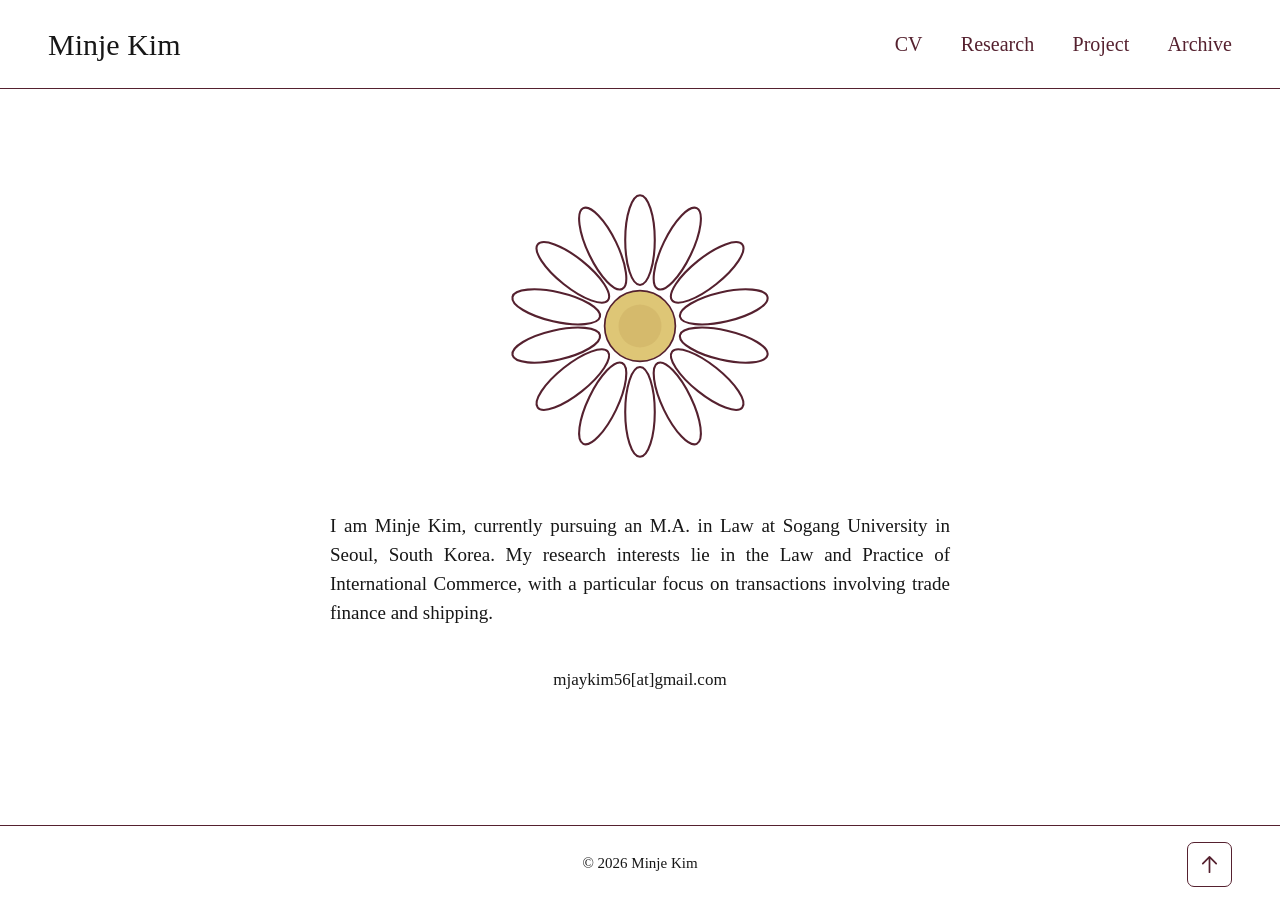
<file: index.html>
<!doctype html>
<html lang="en-GB">
<head>
  <meta charset="utf-8">
  <meta name="viewport" content="width=device-width, initial-scale=1">
  <meta name="theme-color" content="#ffffff">
  <meta name="description" content="Academic homepage of Minje Kim, MA student in Law at Sogang University.">
  <link rel="stylesheet" href="./style.css?v=oxford-wine-titles-20261118-v1">
  <title>Minje Kim | Academic Homepage</title>
</head>
<body>
  <a class="skip-link" href="#main">Skip to content</a>
  <header class="site-header" id="top">
    <div class="container header-inner">
      <a class="brand" href="./index.html" aria-label="Minje Kim — Home">Minje Kim</a>
      <nav class="main-nav" aria-label="Main navigation">
        <a href="./cv.html">CV</a>
        <a href="./research.html">Research</a>
        <a href="./project.html">Project</a>
        <a href="./archive.html">Archive</a>
      </nav>
    </div>
  </header>
  <main id="main" class="intro-main">
    <div class="container intro-content">
      <h1 class="visually-hidden">Minje Kim — Academic Homepage</h1>
      <button class="daisy-button" type="button" aria-label="Daisy petals: tap to rotate or pause" aria-pressed="false">
        <svg class="daisy-svg" viewBox="0 0 220 220" xmlns="http://www.w3.org/2000/svg" aria-hidden="true" focusable="false">
          <g class="petal-ring" fill="#fff" stroke="#55212f" stroke-width="1.65" stroke-linejoin="round">
            <ellipse cx="110" cy="42" rx="11.7" ry="35.5"/>
            <ellipse cx="110" cy="42" rx="11.7" ry="35.5" transform="rotate(25.714 110 110)"/>
            <ellipse cx="110" cy="42" rx="11.7" ry="35.5" transform="rotate(51.429 110 110)"/>
            <ellipse cx="110" cy="42" rx="11.7" ry="35.5" transform="rotate(77.143 110 110)"/>
            <ellipse cx="110" cy="42" rx="11.7" ry="35.5" transform="rotate(102.857 110 110)"/>
            <ellipse cx="110" cy="42" rx="11.7" ry="35.5" transform="rotate(128.571 110 110)"/>
            <ellipse cx="110" cy="42" rx="11.7" ry="35.5" transform="rotate(154.286 110 110)"/>
            <ellipse cx="110" cy="42" rx="11.7" ry="35.5" transform="rotate(180.000 110 110)"/>
            <ellipse cx="110" cy="42" rx="11.7" ry="35.5" transform="rotate(205.714 110 110)"/>
            <ellipse cx="110" cy="42" rx="11.7" ry="35.5" transform="rotate(231.429 110 110)"/>
            <ellipse cx="110" cy="42" rx="11.7" ry="35.5" transform="rotate(257.143 110 110)"/>
            <ellipse cx="110" cy="42" rx="11.7" ry="35.5" transform="rotate(282.857 110 110)"/>
            <ellipse cx="110" cy="42" rx="11.7" ry="35.5" transform="rotate(308.571 110 110)"/>
            <ellipse cx="110" cy="42" rx="11.7" ry="35.5" transform="rotate(334.286 110 110)"/>
          </g>
          <g class="flower-centre">
            <circle cx="110" cy="110" r="28" fill="#dec676" stroke="#55212f" stroke-width="1.35"/>
            <circle cx="110" cy="110" r="17" fill="#cdb164" opacity=".52"/>
          </g>
        </svg>
      </button>
      <p class="intro-paragraph">I am Minje Kim, currently pursuing an M.A. in Law at Sogang University in Seoul, South Korea. My research interests lie in the Law and Practice of International Commerce, with a particular focus on transactions involving trade finance and shipping.</p>
      <p class="intro-email">mjaykim56[at]gmail.com</p>
    </div>
  </main>
  <footer class="site-footer">
    <div class="container footer-inner">
      <span class="footer-spacer" aria-hidden="true"></span>
      <span class="footer-copyright">© <span id="year">2026</span> Minje Kim</span>
      <a class="back-to-top" href="#top" aria-label="Back to top" title="Back to top">
        <svg viewBox="0 0 24 24" aria-hidden="true" focusable="false"><path d="M12 20V4M5 11l7-7 7 7"/></svg>
      </a>
    </div>
  </footer>
  <script src="./script.js?v=oxford-wine-daisy-20261118-v2" defer></script>
</body>
</html>
</file>
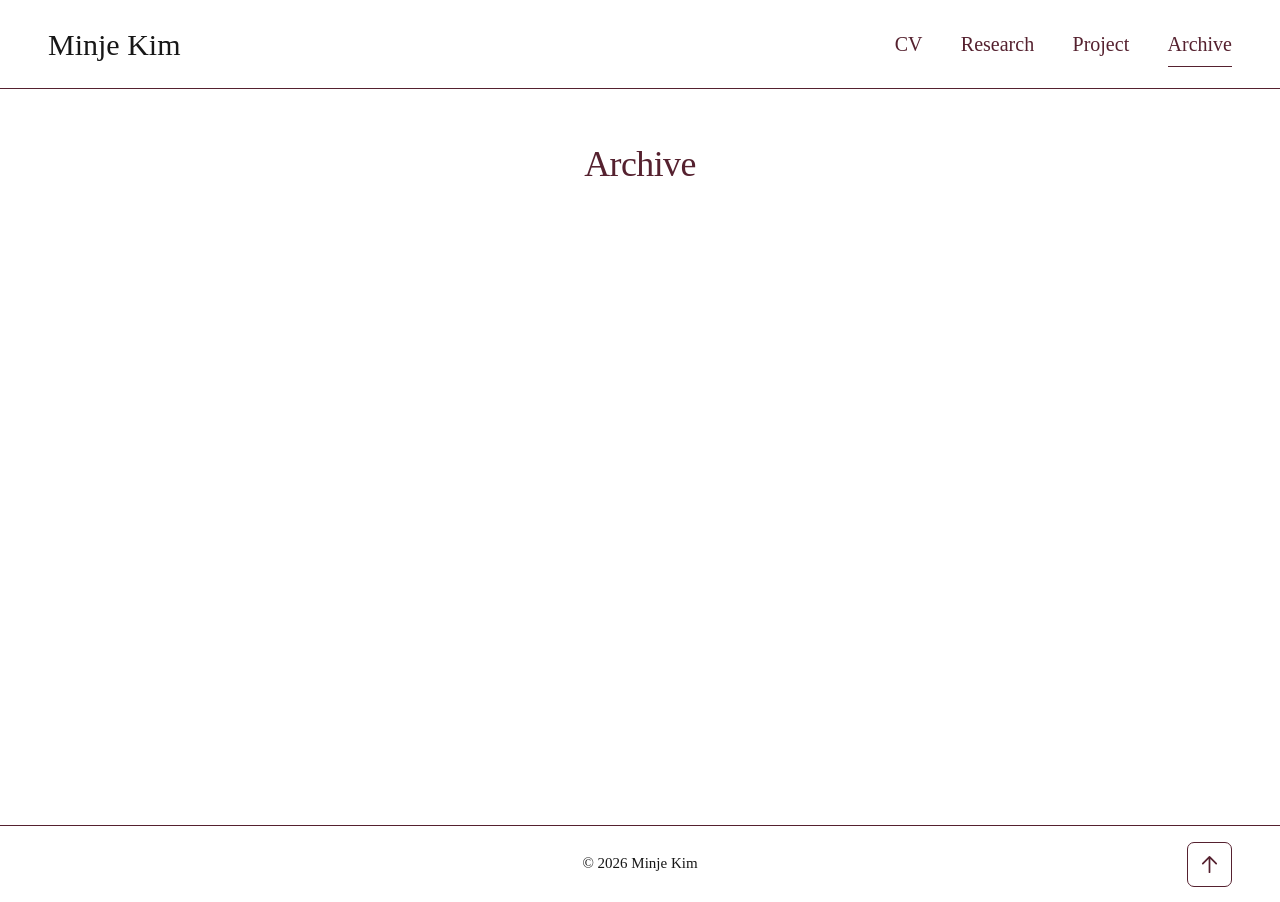
<file: archive.html>
<!doctype html>
<html lang="en-GB">
<head>
  <meta charset="utf-8">
  <meta name="viewport" content="width=device-width, initial-scale=1">
  <meta name="theme-color" content="#ffffff">
  <meta name="description" content="Archive page of Minje Kim.">
  <link rel="stylesheet" href="./style.css?v=oxford-wine-titles-unified-20261118-v2">
  <!-- Explicit page-title sizing: same dimensions as CV and Research. -->
  <style>
    .page-heading h1 { font-size: clamp(31px, 2.8vw, 36px); }
    @media (max-width: 620px) { .page-heading h1 { font-size: 29px; } }
  </style>
  <title>Minje Kim | Archive</title>
</head>
<body>
  <a class="skip-link" href="#main">Skip to content</a>
  <header class="site-header" id="top">
    <div class="container header-inner">
      <a class="brand" href="./index.html" aria-label="Minje Kim — Home">Minje Kim</a>
      <nav class="main-nav" aria-label="Main navigation">
        <a href="./cv.html">CV</a>
        <a href="./research.html">Research</a>
        <a href="./project.html">Project</a>
        <a href="./archive.html" aria-current="page">Archive</a>
      </nav>
    </div>
  </header>
  <main id="main" class="page-main">
    <div class="container page-container">
      <div class="page-heading">
        <h1>Archive</h1>
      </div>
      <section class="empty-page" aria-label="Archive content">
        <!-- Add archive items here when ready. -->
      </section>
    </div>
  </main>
  <footer class="site-footer">
    <div class="container footer-inner">
      <span class="footer-spacer" aria-hidden="true"></span>
      <span class="footer-copyright">© <span id="year">2026</span> Minje Kim</span>
      <a class="back-to-top" href="#top" aria-label="Back to top" title="Back to top">
        <svg viewBox="0 0 24 24" aria-hidden="true" focusable="false"><path d="M12 20V4M5 11l7-7 7 7"/></svg>
      </a>
    </div>
  </footer>
  <script src="./script.js?v=oxford-wine-daisy-20261118-v2" defer></script>
</body>
</html>
</file>
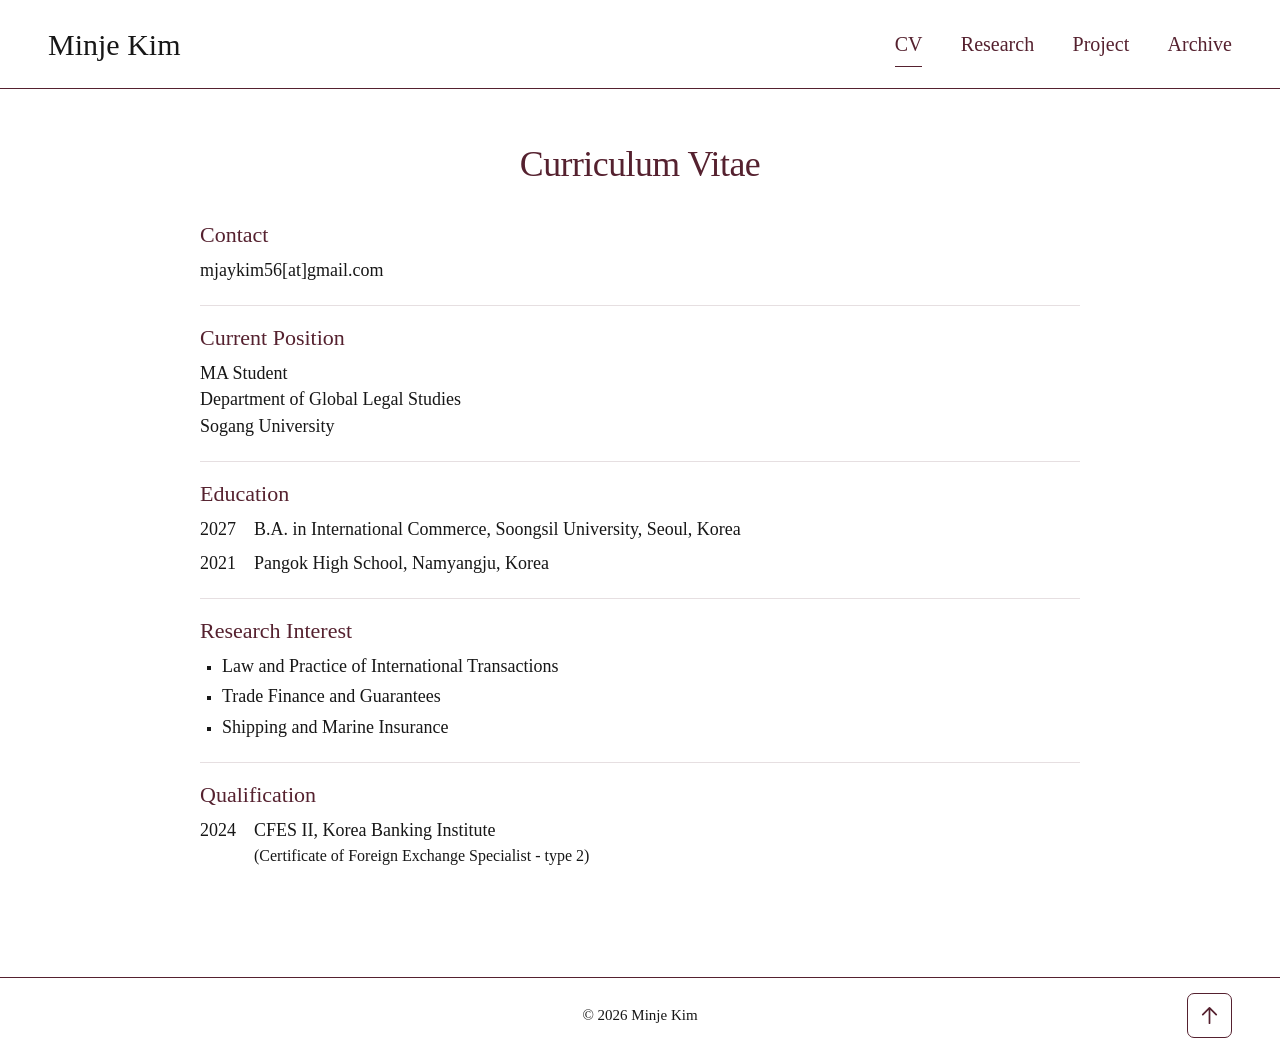
<file: cv.html>
<!doctype html>
<html lang="en-GB">
<head>
  <meta charset="utf-8">
  <meta name="viewport" content="width=device-width, initial-scale=1">
  <meta name="theme-color" content="#ffffff">
  <meta name="description" content="Curriculum Vitae of Minje Kim.">
  <link rel="stylesheet" href="./style.css?v=oxford-wine-titles-20261118-v1">
  <title>Minje Kim | CV</title>
</head>
<body>
  <a class="skip-link" href="#main">Skip to content</a>
  <header class="site-header" id="top">
    <div class="container header-inner">
      <a class="brand" href="./index.html" aria-label="Minje Kim — Home">Minje Kim</a>
      <nav class="main-nav" aria-label="Main navigation">
        <a href="./cv.html" aria-current="page">CV</a>
        <a href="./research.html">Research</a>
        <a href="./project.html">Project</a>
        <a href="./archive.html">Archive</a>
      </nav>
    </div>
  </header>
  <main id="main" class="page-main">
    <div class="container page-container">
      <div class="page-heading">
        <h1>Curriculum Vitae</h1>
      </div>
      <div class="cv-sections">
        <section class="cv-section" aria-labelledby="contact-heading">
          <h2 id="contact-heading">Contact</h2>
          <div class="section-body">
            <p><a class="contact-email" href="mailto:mjaykim56@gmail.com">mjaykim56[at]gmail.com</a></p>
          </div>
        </section>

        <section class="cv-section" aria-labelledby="position-heading">
          <h2 id="position-heading">Current Position</h2>
          <div class="section-body">
            <p>MA Student<br>
            Department of Global Legal Studies<br>
            Sogang University</p>
          </div>
        </section>

        <section class="cv-section" aria-labelledby="education-heading">
          <h2 id="education-heading">Education</h2>
          <div class="section-body year-list">
            <div class="year-row">
              <time class="year" datetime="2027">2027</time>
              <div>B.A. in International Commerce, Soongsil University, Seoul, Korea</div>
            </div>
            <div class="year-row">
              <time class="year" datetime="2021">2021</time>
              <div>Pangok High School, Namyangju, Korea</div>
            </div>
            <!-- To add a degree, duplicate a .year-row and edit the year and description. -->
          </div>
        </section>

        <section class="cv-section" aria-labelledby="interests-heading">
          <h2 id="interests-heading">Research Interest</h2>
          <div class="section-body">
            <ul class="research-list">
              <li>Law and Practice of International Transactions</li>
              <li>Trade Finance and Guarantees</li>
              <li>Shipping and Marine Insurance</li>
            </ul>
          </div>
        </section>

        <section class="cv-section" aria-labelledby="qualification-heading">
          <h2 id="qualification-heading">Qualification</h2>
          <div class="section-body year-list">
            <div class="year-row">
              <time class="year" datetime="2024">2024</time>
              <div>CFES II, Korea Banking Institute
                <div class="qualification-note">(Certificate of Foreign Exchange Specialist - type 2)</div>
              </div>
            </div>
          </div>
        </section>
      </div>
    </div>
  </main>
  <footer class="site-footer">
    <div class="container footer-inner">
      <span class="footer-spacer" aria-hidden="true"></span>
      <span class="footer-copyright">© <span id="year">2026</span> Minje Kim</span>
      <a class="back-to-top" href="#top" aria-label="Back to top" title="Back to top">
        <svg viewBox="0 0 24 24" aria-hidden="true" focusable="false"><path d="M12 20V4M5 11l7-7 7 7"/></svg>
      </a>
    </div>
  </footer>
  <script src="./script.js?v=oxford-wine-daisy-20261118-v2" defer></script>
</body>
</html>
</file>
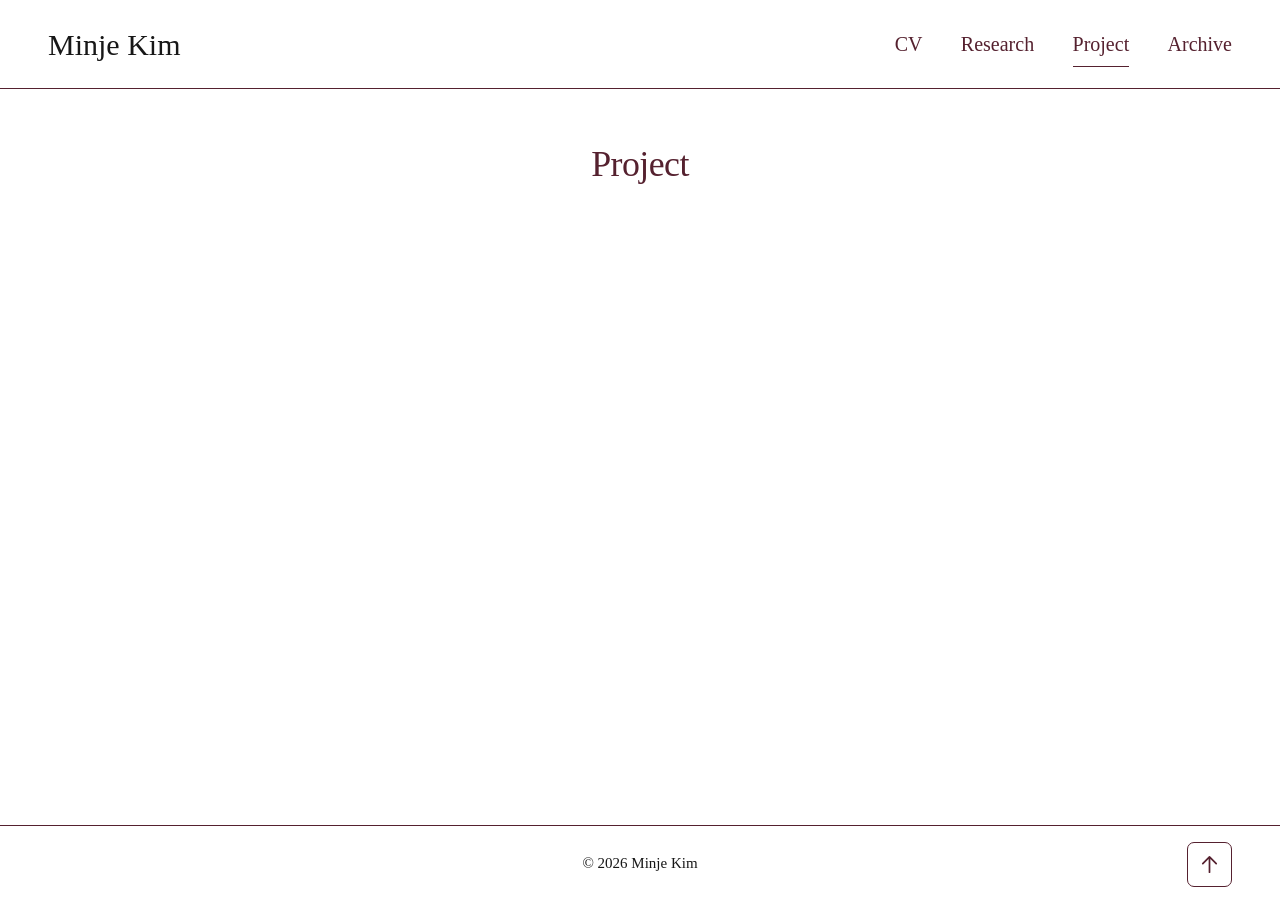
<file: project.html>
<!doctype html>
<html lang="en-GB">
<head>
  <meta charset="utf-8">
  <meta name="viewport" content="width=device-width, initial-scale=1">
  <meta name="theme-color" content="#ffffff">
  <meta name="description" content="Project page of Minje Kim.">
  <link rel="stylesheet" href="./style.css?v=oxford-wine-titles-unified-20261118-v2">
  <!-- Explicit page-title sizing: same dimensions as CV and Research. -->
  <style>
    .page-heading h1 { font-size: clamp(31px, 2.8vw, 36px); }
    @media (max-width: 620px) { .page-heading h1 { font-size: 29px; } }
  </style>
  <title>Minje Kim | Project</title>
</head>
<body>
  <a class="skip-link" href="#main">Skip to content</a>
  <header class="site-header" id="top">
    <div class="container header-inner">
      <a class="brand" href="./index.html" aria-label="Minje Kim — Home">Minje Kim</a>
      <nav class="main-nav" aria-label="Main navigation">
        <a href="./cv.html">CV</a>
        <a href="./research.html">Research</a>
        <a href="./project.html" aria-current="page">Project</a>
        <a href="./archive.html">Archive</a>
      </nav>
    </div>
  </header>
  <main id="main" class="page-main">
    <div class="container page-container">
      <div class="page-heading">
        <h1>Project</h1>
      </div>
      <section class="empty-page" aria-label="Project content">
        <!-- Add project items here when ready. -->
      </section>
    </div>
  </main>
  <footer class="site-footer">
    <div class="container footer-inner">
      <span class="footer-spacer" aria-hidden="true"></span>
      <span class="footer-copyright">© <span id="year">2026</span> Minje Kim</span>
      <a class="back-to-top" href="#top" aria-label="Back to top" title="Back to top">
        <svg viewBox="0 0 24 24" aria-hidden="true" focusable="false"><path d="M12 20V4M5 11l7-7 7 7"/></svg>
      </a>
    </div>
  </footer>
  <script src="./script.js?v=oxford-wine-daisy-20261118-v2" defer></script>
</body>
</html>
</file>
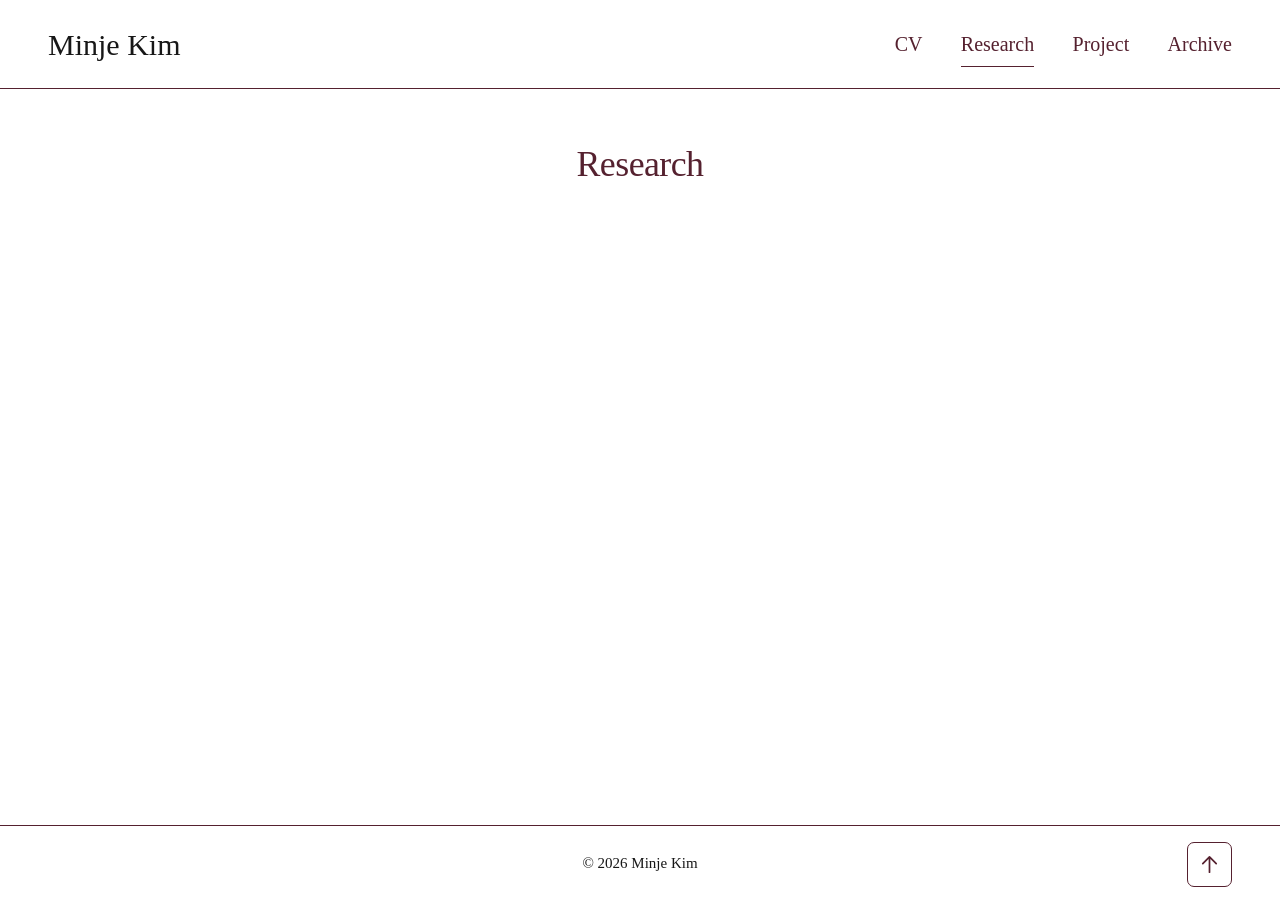
<file: research.html>
<!doctype html>
<html lang="en-GB">
<head>
  <meta charset="utf-8">
  <meta name="viewport" content="width=device-width, initial-scale=1">
  <meta name="theme-color" content="#ffffff">
  <meta name="description" content="Research page of Minje Kim.">
  <link rel="stylesheet" href="./style.css?v=oxford-wine-titles-20261118-v1">
  <title>Minje Kim | Research</title>
</head>
<body>
  <a class="skip-link" href="#main">Skip to content</a>
  <header class="site-header" id="top">
    <div class="container header-inner">
      <a class="brand" href="./index.html" aria-label="Minje Kim — Home">Minje Kim</a>
      <nav class="main-nav" aria-label="Main navigation">
        <a href="./cv.html">CV</a>
        <a href="./research.html" aria-current="page">Research</a>
        <a href="./project.html">Project</a>
        <a href="./archive.html">Archive</a>
      </nav>
    </div>
  </header>
  <main id="main" class="page-main">
    <div class="container page-container">
      <div class="page-heading">
        <h1>Research</h1>
      </div>
      <section class="empty-page" aria-label="Research content">
        <!-- Add research items here when ready. -->
      </section>
    </div>
  </main>
  <footer class="site-footer">
    <div class="container footer-inner">
      <span class="footer-spacer" aria-hidden="true"></span>
      <span class="footer-copyright">© <span id="year">2026</span> Minje Kim</span>
      <a class="back-to-top" href="#top" aria-label="Back to top" title="Back to top">
        <svg viewBox="0 0 24 24" aria-hidden="true" focusable="false"><path d="M12 20V4M5 11l7-7 7 7"/></svg>
      </a>
    </div>
  </footer>
  <script src="./script.js?v=oxford-wine-daisy-20261118-v2" defer></script>
</body>
</html>
</file>
<file: style.css>
/* Minje Kim — white, black and Oxford Wine. No indigo is used. */
:root {
  --background: #ffffff;
  --ink: #171717;
  --accent: #55212f;
  --rule: #e6dfe1;
  --flower-yellow: #dec676;
  --flower-yellow-inner: #cdb164;
  --font: "Times New Roman", Times, Georgia, serif;
}

*, *::before, *::after { box-sizing: border-box; }
html { scroll-behavior: smooth; scroll-padding-top: 105px; }
body {
  margin: 0;
  background: var(--background);
  color: var(--ink);
  font: 17px/1.55 var(--font);
  -webkit-font-smoothing: antialiased;
}
a { color: inherit; }
a:focus-visible, button:focus-visible { outline: 2px solid var(--accent); outline-offset: 5px; }
.container { width: min(calc(100% - 96px), 1220px); margin-inline: auto; }
.visually-hidden {
  position: absolute !important; width: 1px; height: 1px;
  padding: 0; margin: -1px; overflow: hidden;
  clip: rect(0,0,0,0); white-space: nowrap; border: 0;
}
.skip-link {
  position: absolute; z-index: 100; top: -95px; left: 14px;
  padding: 9px 14px; background: var(--accent); color: white;
  text-decoration: none;
}
.skip-link:focus { top: 12px; }

/* Consistent white header and wine-coloured navigation. */
.site-header {
  position: sticky; top: 0; z-index: 20;
  background: rgba(255,255,255,.98);
  border-bottom: 1.5px solid var(--accent);
}
.header-inner {
  min-height: 88px; display: flex;
  align-items: center; justify-content: space-between; gap: 32px;
}
.brand {
  color: var(--ink); text-decoration: none; font-size: 30px;
  line-height: 1.1; white-space: nowrap;
}
.main-nav {
  display: flex; justify-content: flex-end; align-items: center;
  gap: clamp(20px, 3vw, 50px);
}
.main-nav a {
  color: var(--accent); text-decoration: none;
  font-size: 20px; line-height: 1.2; padding: 10px 0;
  border-bottom: 1px solid transparent;
  transition: border-color .18s ease;
}
.main-nav a:hover, .main-nav a[aria-current="page"] { border-bottom-color: var(--accent); }

/* Home page: daisy centred above an editorially set paragraph. */
.intro-main {
  min-height: calc(100svh - 88px - 76px);
  display: flex; align-items: center; justify-content: center;
}
.intro-content {
  display: flex; flex-direction: column; align-items: center;
  width: 100%; padding-top: 45px; padding-bottom: 54px;
  transform: translateY(-12px);
}
.daisy-button {
  appearance: none; border: 0; padding: 0; margin: 0;
  background: transparent; display: flex; align-items: center;
  justify-content: center; width: min(26vw, 278px); height: auto;
  cursor: pointer; touch-action: manipulation;
}
.daisy-svg { width: 100%; height: auto; display: block; overflow: visible; }
/* The petal ring is rotated by script.js using an SVG transform.
   This avoids touch-hover conflicts and retains its exact angle when paused. */
/* No CSS transform on the ring: its SVG transform attribute is updated by JavaScript. */
.intro-paragraph {
  width: min(100%, 620px); margin: 46px auto 0;
  color: var(--ink); font-size: 19px; line-height: 1.53;
  text-align: justify; text-align-last: left;
  text-justify: inter-word; hyphens: auto;
}
.intro-email { margin: 40px 0 0; color: var(--ink); font-size: 17px; text-align: center; }

/* The CV reads like a printed academic document; no panels or title underline. */
.page-main { min-height: calc(100svh - 164px); padding: 54px 0 88px; }
.page-container { max-width: 880px; }
.page-heading { padding: 0; border: 0; text-align: center; margin-bottom: 36px; }
.page-heading h1 {
  margin: 0; color: var(--accent); font-size: clamp(31px, 2.8vw, 36px);
  font-weight: 400; line-height: 1.18; letter-spacing: -.015em;
}
.cv-section {
  padding: 18px 0 21px;
  border-bottom: 1px solid var(--rule);
}
.cv-section:first-child { padding-top: 0; }
.cv-section:last-child { border-bottom: 0; }
.cv-section h2 {
  color: var(--accent); font-size: 22px; line-height: 1.27;
  font-weight: 400; margin: 0 0 8px;
}
.section-body {
  color: var(--ink); font-size: 18px; line-height: 1.48;
  min-width: 0;
}
.section-body p { margin: 0; }
.contact-email { text-decoration: none; }
.contact-email:hover { text-decoration: underline; text-decoration-color: var(--accent); text-underline-offset: 3px; }
.year-list { display: grid; gap: 8px; }
.year-row {
  display: grid; grid-template-columns: 46px minmax(0,1fr);
  gap: 8px; align-items: start;
}
.year { color: var(--ink); font-variant-numeric: tabular-nums; }
.research-list { margin: 0; padding-left: 22px; list-style-type: square; }
.research-list li { padding-left: 0; }
.research-list li + li { margin-top: 4px; }
.research-list li::marker { color: #171717; font-size: .72em; }
.qualification-note { font-size: 16px; margin-top: 1px; }
.empty-page { min-height: 320px; }

/* Quiet white footer with wine line and bordered arrow. */
.site-footer { background: #fff; border-top: 1px solid var(--accent); }
.footer-inner {
  display: grid; grid-template-columns: 1fr auto 1fr;
  align-items: center; gap: 20px; min-height: 76px;
}
.footer-copyright { justify-self: center; color: var(--ink); font-size: 15px; white-space: nowrap; }
.back-to-top {
  justify-self: end; width: 45px; height: 45px;
  border: 1.3px solid var(--accent); border-radius: 7px;
  background: #fff; color: var(--accent);
  display: inline-flex; justify-content: center; align-items: center;
  transition: background .18s ease, color .18s ease;
}
.back-to-top svg {
  width: 23px; height: 23px; fill: none; stroke: currentColor;
  stroke-width: 1.8; stroke-linecap: round; stroke-linejoin: round;
}
.back-to-top:hover { background: var(--accent); color: #fff; }

@media (max-width: 850px) {
  .container { width: min(calc(100% - 52px), 1220px); }
  .header-inner { min-height: 82px; gap: 18px; }
  .brand { font-size: 27px; }
  .main-nav { gap: 20px; }
  .main-nav a { font-size: 18px; }
  .daisy-button { width: min(42vw, 260px); }
  .intro-main { min-height: calc(100svh - 82px - 76px); }
  .intro-paragraph { font-size: 18px; }
}
@media (max-width: 620px) {
  html { scroll-padding-top: 130px; }
  .container { width: calc(100% - 38px); }
  .header-inner {
    min-height: 0; flex-direction: column; align-items: flex-start;
    justify-content: center; padding: 16px 0 13px; gap: 9px;
  }
  .brand { font-size: 26px; }
  .main-nav { width: 100%; flex-wrap: nowrap; justify-content: space-between; gap: 8px; }
  .main-nav a { font-size: clamp(15px, 3.8vw, 18px); padding: 6px 0; }
  .intro-main { min-height: calc(100svh - 116px - 70px); }
  .intro-content { padding: 45px 0 49px; transform: none; }
  .daisy-button { width: min(62vw, 226px); }
  .intro-paragraph {
    width: 100%; font-size: 16px; line-height: 1.62;
    margin-top: 38px; text-align: justify; hyphens: auto;
  }
  .intro-email { margin-top: 30px; font-size: 16px; }
  .page-main { min-height: calc(100svh - 186px); padding: 41px 0 68px; }
  .page-heading { margin-bottom: 26px; }
  .page-heading h1 { font-size: 29px; }
  .cv-section { padding: 17px 0 19px; }
  .cv-section h2 { font-size: 21px; }
  .section-body { font-size: 17px; }
  .year-row { grid-template-columns: 42px minmax(0,1fr); gap: 6px; }
  .qualification-note { font-size: 15px; }
  .footer-inner { min-height: 70px; }
  .footer-copyright { font-size: 14px; }
  .back-to-top { width: 41px; height: 41px; }
  .back-to-top svg { width: 20px; height: 20px; }
  .empty-page { min-height: 250px; }
}
@media (prefers-reduced-motion: reduce) {
  html { scroll-behavior: auto; }
  .main-nav a, .back-to-top { transition: none; }
}
</file>
